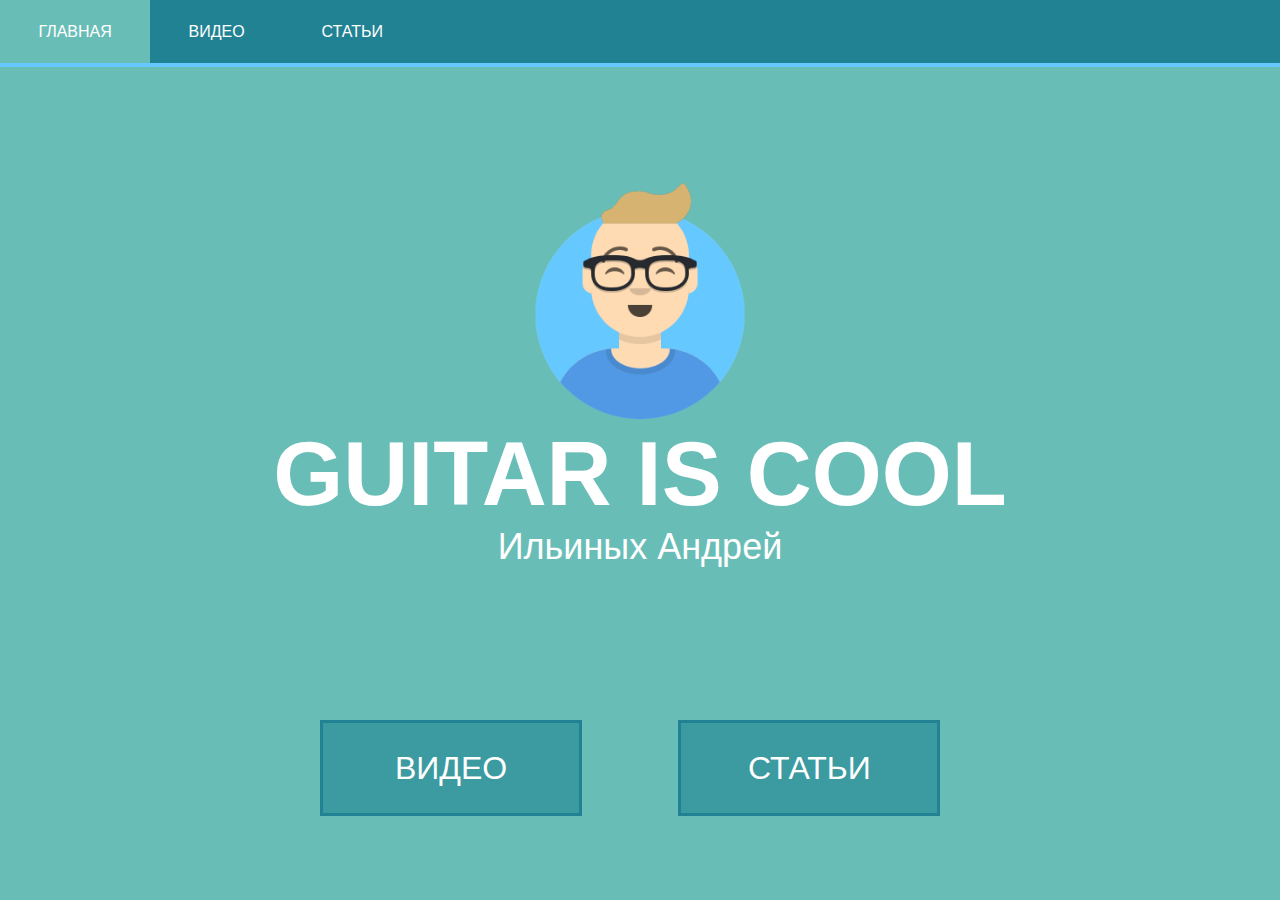
<file: index.html>
<!DOCTYPE html>
<html>
    <head>
        <title>Главная GiC</title>
        <meta charset="utf-8">
        <link href="css/Главная/style.css" rel="stylesheet" type="text/css">
    </head>
    <body>
        <nav>
            <ul>
                <li><a href="index.html">Главная</a></li>
                <li><a href="video.html">Видео</a></li>
                <li><a href="article.html">Статьи</a></li>
            </ul>
        </nav>
        <div class="line"></div>
        <div class="main">
            <div class="text-main">
                <img src="1.png">
                <h1>Guitar is Cool</h1>
                <p>Ильиных Андрей</p>
            </div>
            <div class="dws">
                <a href="video.html" class="butt">Видео</a>
            </div>
            <div class="dws1">
                <a href="article.html" class="butt1">Статьи</a>
            </div>
        </div>
    </body>
</html>
</file>
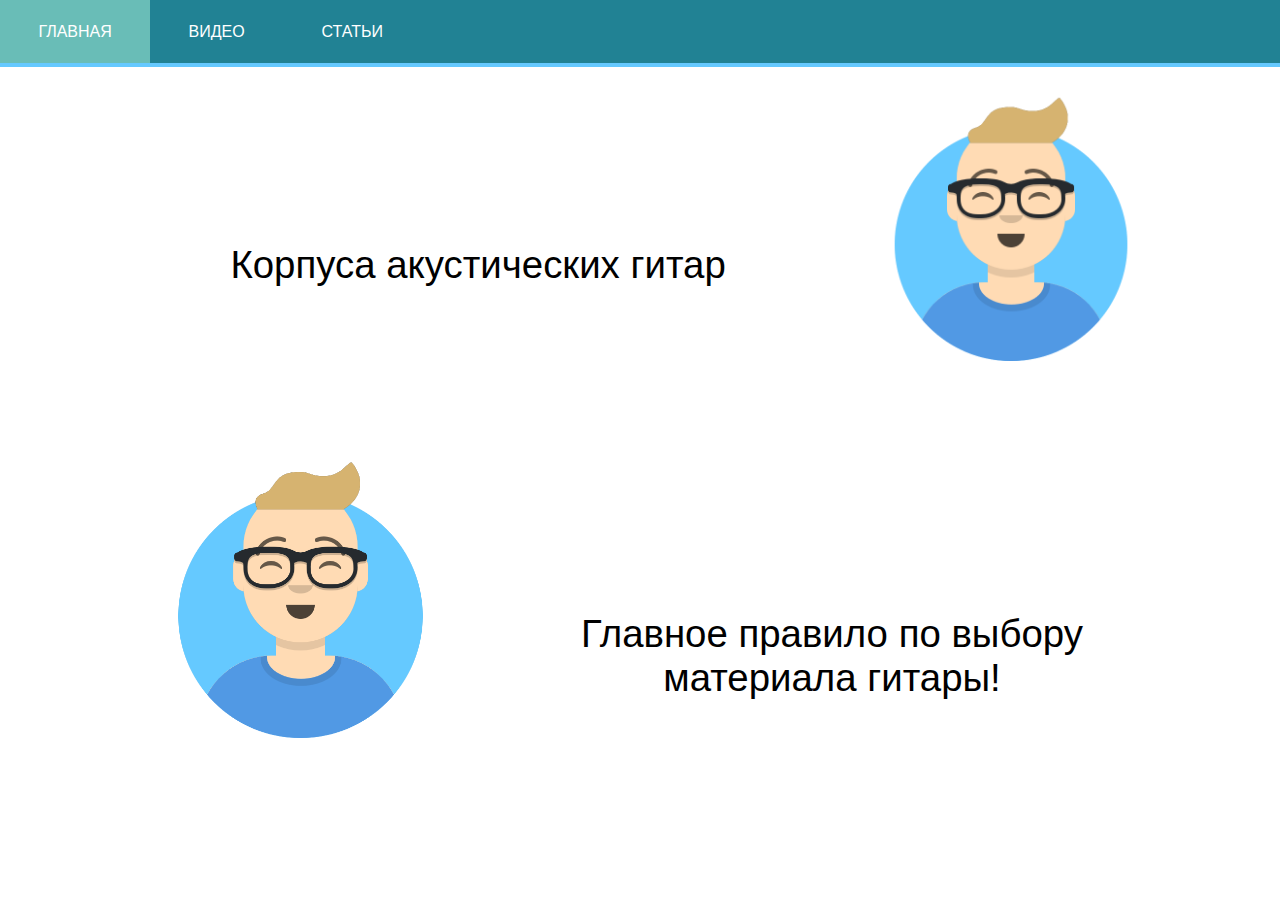
<file: article.html>
<!DOCTYPE html>
<html>
    <head>
        <title>Статьи GiC</title>
        <meta charset="utf-8">
        <link href="css/Статьи/article.css" rel="stylesheet" type="text/css">
    </head>
    <body>
        <nav>
            <ul>
                <li><a href="index.html">Главная</a></li>
                <li><a href="video.html">Видео</a></li>
                <li><a href="article.html">Статьи</a></li>
            </ul>
            <hr  size='4' color=#65C9FF />
            <br> 
        </nav>
           
            <ul>
                <div class="list">
                    <li><a href='wood.html'> Корпуса акустических гитар</a></li>
                </div>
                <img class="wood" src="1.png">
                <div class="list2">
                    <li><a href="rrr.html"><p>Главное правило по выбору</p>
                
                        <p>материала гитары!</p></a>
                    </li>
                </div>
                <img class="wood2" src="1.png">
            </ul>
        
    </body>

</html>
</file>
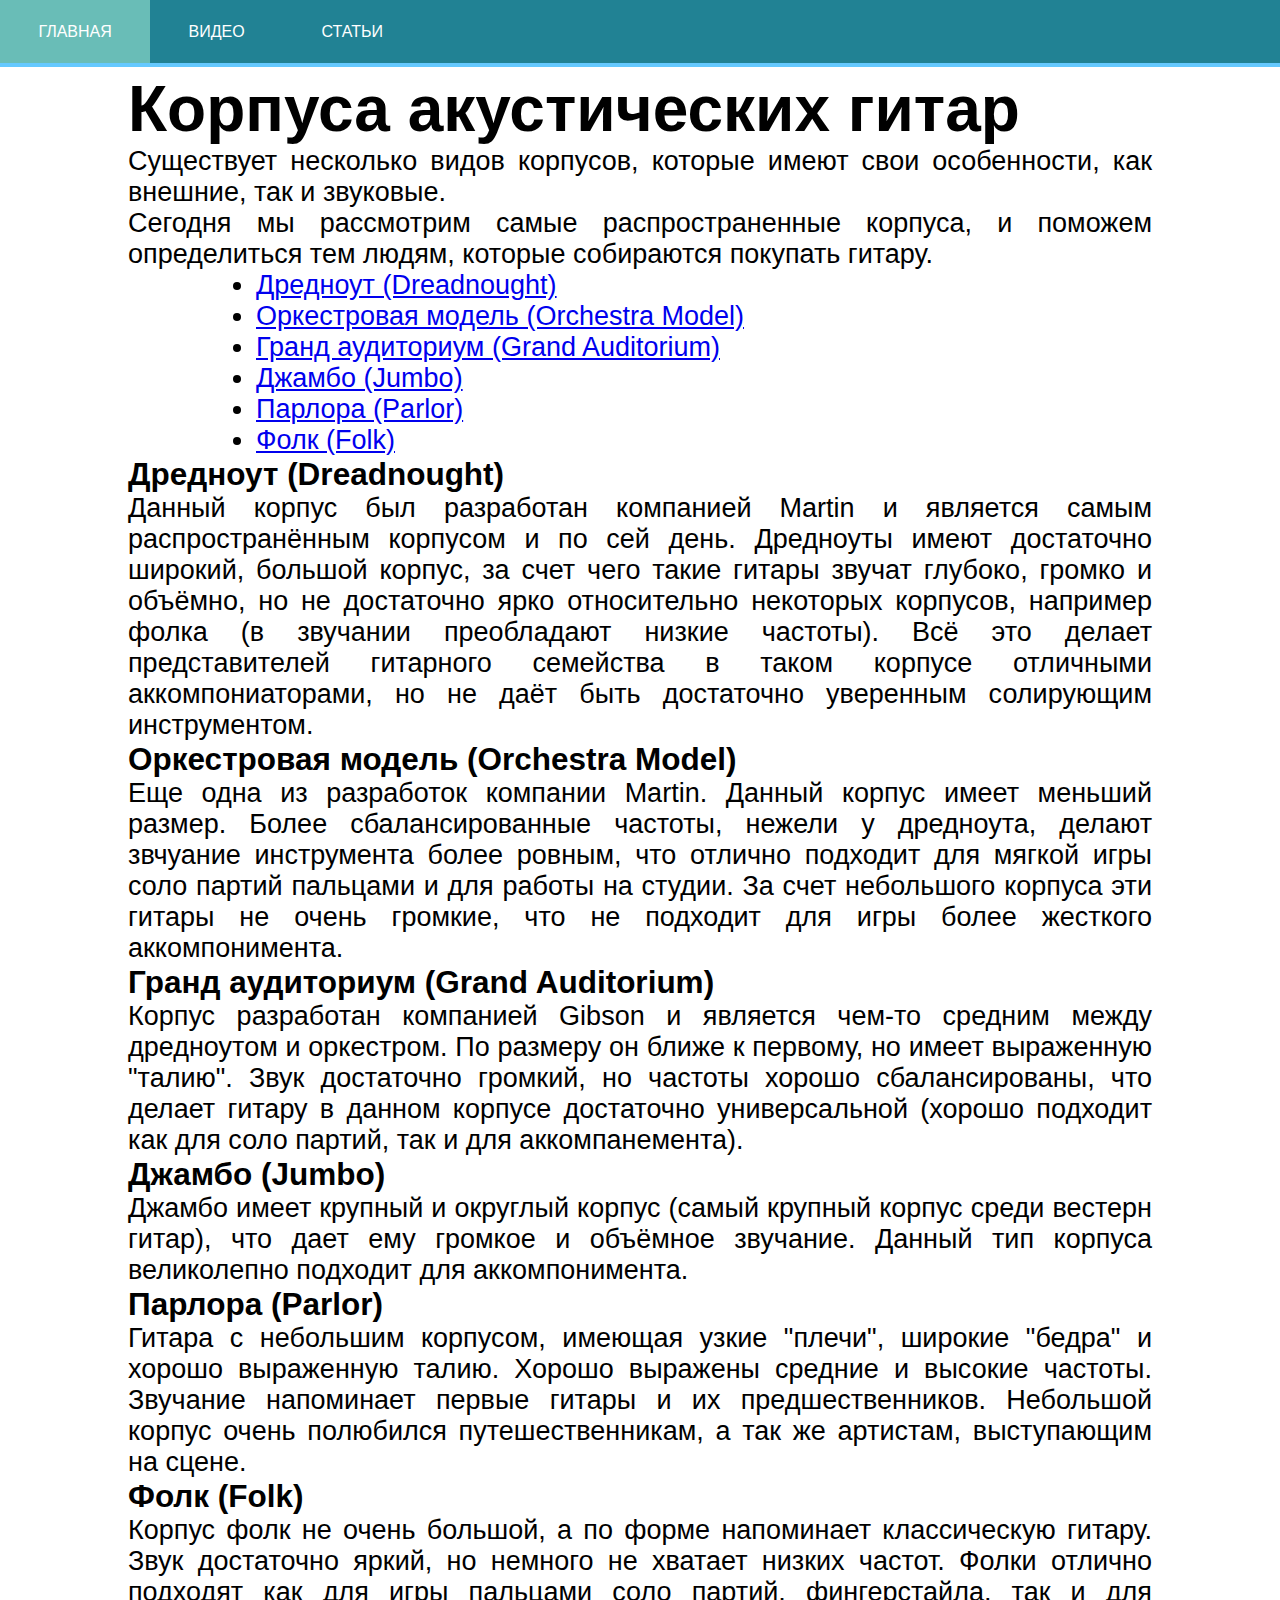
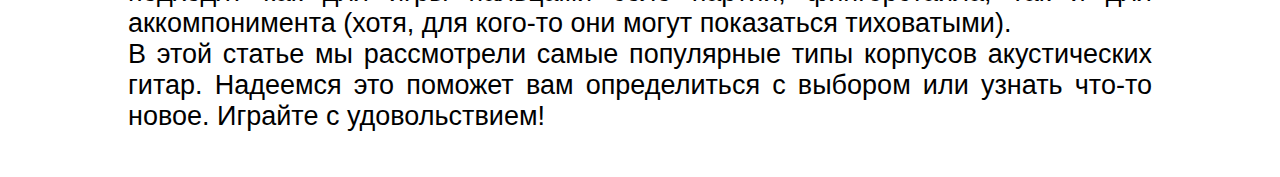
<file: wood.html>
<!DOCTYPE html>
<html>
    <head>
        <title>Корупса акустических гитар — Статьи GiC</title>
        <meta charset="utf-8">
        <link href="css/Статьи/wood.css" rel="stylesheet" type="text/css">
    </head>
    <body>
        
        <nav>
            <ul>
                <li><a href="index.html">Главная</a></li>
                <li><a href="video.html">Видео</a></li>
                <li><a href="article.html">Статьи</a></li>
            </ul>
            <hr  size='4' color=#65C9FF />
            <br> 
        </nav>
        
        
        <div class='bod'>
            <h1> Корпуса акустических гитар</h1>
            <p>Существует несколько видов корпусов, которые имеют свои особенности, как внешние, так и звуковые.</p>
            <p>Сегодня мы рассмотрим самые распространенные корпуса, и поможем определиться тем людям, которые собираются покупать гитару.</p>
            <ul class="list">
                <li><a href="#Dreadnought">Дредноут (Dreadnought)</a></li>
                <li><a href="#Orchestra Model">Оркестровая модель (Orchestra Model)</a></li>
                <li><a href="#Grand Auditorium">Гранд аудиториум (Grand Auditorium)</a></li>
                <li><a href="#Jumbo">Джамбо (Jumbo)</a></li>
                <li><a href="#Parlor">Парлора (Parlor)</a></li>
                <li><a href="#folk">Фолк (Folk)</a></li>
            </ul>
            
            <h2><a name="Dreadnought"></a>Дредноут (Dreadnought)</h2>
            <p>Данный корпус был разработан компанией Martin и является самым распространённым корпусом и по сей день. Дредноуты имеют достаточно широкий, большой корпус, за счет чего такие гитары звучат глубоко, громко и объёмно, но не достаточно ярко относительно некоторых корпусов, например фолка (в звучании преобладают низкие частоты). Всё это делает представителей гитарного семейства в таком корпусе отличными аккомпониаторами, но не даёт быть достаточно уверенным солирующим инструментом.</p>
            <h2><a name="Orchestra Model"></a>Оркестровая модель (Orchestra Model)</h2>
            <p>Еще одна из разработок компании Martin. Данный корпус имеет меньший размер. Более сбалансированные частоты, нежели у дредноута, делают звчуание инструмента более ровным, что отлично подходит для мягкой игры соло партий пальцами и для работы на студии. За счет небольшого корпуса эти гитары не очень громкие, что не подходит для игры более жесткого аккомпонимента.</p>
            <h2><a name="Grand Auditorium"></a>Гранд аудиториум (Grand Auditorium)</h2>
            <p>Корпус разработан компанией Gibson и является чем-то средним между дредноутом и оркестром. По размеру он ближе к первому, но имеет выраженную "талию". Звук достаточно громкий, но частоты хорошо сбалансированы, что делает гитару в данном корпусе достаточно универсальной (хорошо подходит как для соло партий, так и для аккомпанемента).</p>
            <h2><a name="Jumbo"></a>Джамбо (Jumbo)</h2>
            <p>Джамбо имеет крупный и округлый корпус (самый крупный корпус среди вестерн гитар), что дает ему громкое и объёмное звучание. Данный тип корпуса великолепно подходит для аккомпонимента.</p>
            <h2><a name="Parlor"></a>Парлора (Parlor)</h2>
            <p>Гитара с небольшим корпусом, имеющая узкие "плечи", широкие "бедра" и хорошо выраженную талию. Хорошо выражены средние и высокие частоты. Звучание напоминает первые гитары и их предшественников. Небольшой корпус очень полюбился путешественникам, а так же артистам, выступающим на сцене.</p>
            <h2><a name="folk"></a>Фолк (Folk)</h2>
            <p>Корпус фолк не очень большой, а по форме напоминает классическую гитару. Звук достаточно яркий, но немного не хватает низких частот. Фолки отлично подходят как для игры пальцами соло партий, фингерстайла, так и для аккомпонимента (хотя, для кого-то они могут показаться тиховатыми).</p>
            <p>В этой статье мы рассмотрели самые популярные типы корпусов акустических гитар. Надеемся это поможет вам определиться с выбором или узнать что-то новое. Играйте с удовольствием!</p>
        </div>
    
    </body>

</html>
</file>
<file: css/Главная/style.css>
*{
    margin: 0 auto;
    padding: 0;
    top: 0;
    left: 0;
}
.main{
    width: 100vw;
    height: 92.5vh;
    background-color: #69bdb7;
   
}
.text-main{
    position: relative;
    text-align: center;
    top: 12vh;
    color: #fff;
}
.main h1{
    font-size: 10vw;
    font-size: 10vh;
    text-transform: uppercase;
    font-family: Arial, Helvetica, sans-serif;
}
.main p{
    margin-top: 30hv;
    font-size: 4vw;
    font-size: 4vh;
    font-family: Arial, Helvetica, sans-serif;
}
.main img{
    transition: .3s;
    width: 18vw;
    
}
.main img:hover{
    transition: .3s;
    width: 20vw;
}
.dws{
    position: absolute;
    top: 80vh;
    left: 25vw;
}


.butt::after{
    opacity: 1;
    transition-delay: .2s;
}
.butt:hover{
    color: #fff;
    background: #218394d0;
}
.butt:hover::before,
.butt:hover::after{
    left: 0;
}
.dws1{
    position: absolute;
    top: 80vh;
    left: 53vw;
}
.butt1,
.butt{
    border: 3px solid #218294;
    background: #2183949d;
    
    font-size: 2.5vw;
    color: #fff;
    text-decoration: none;
    text-transform: uppercase;
    width: 20vw;
    height: 10vh;
    display: block;
    text-align: center;
    line-height: 10vh;
    font-family: Arial, Helvetica, sans-serif;
    position: relative;
    transition: .2s;
    overflow: hidden;
}

.butt1::after{
    opacity: 1;
    transition-delay: .1s;
}
.butt1:hover{
    color: #fff;
    background: #218394d0;
}
.butt1:hover::before,
.butt1:hover::after{
    left: 0;
}
nav {
    width: 100vw;
    margin: 0 auto;
}

nav::before{
    content: ' ';
    display: block;
    height: 7vh;
    width: 100vw;
    background: #218294;
    position: absolute;
    left: 0;
    z-index: -1;
}
ul {
    margin: 0;
    padding: 0;
    list-style: none;
    height: 7vh;
}
ul li{
    float: left;
}
ul li a{
    color: #fff;
    font-family: Arial, Helvetica, sans-serif;
    display: block;
    height: 7vh;
    padding: 0 3vw;
    text-transform: uppercase;
    text-decoration: none;
    line-height: 7vh;
}

ul li a:hover{
    background: #69bdb7;
    transition: .2s;
}
.line {
    border-bottom: .5vh solid #65C9FF; /* Параметры линии */
   }
</file>
<file: css/Статьи/article.css>
*{
    margin: 0 auto;
    padding: 0;
    top: 0;
    left: 0;
}
nav {
    width: 100vw;
    margin: 0 auto;
}

nav::before{
    content: ' ';
    display: block;
    height: 7vh;
    width: 100vw;
    background: #218294;
    position: absolute;
    left: 0;
    z-index: -1;
}
nav ul {
    margin: 0;
    padding: 0;
    list-style: none;
    height: 7vh;
}
nav ul li{
    float: left;
}
nav ul li a{
    color: #fff;
    font-family: Arial, Helvetica, sans-serif;
    display: block;
    height: 7vh;
    padding: 0 3vw;
    text-transform: uppercase;
    text-decoration: none;
    line-height: 7vh;
}

nav ul li a:hover{
    background: #69bdb7;
    transition: .2s;
}
.line {
    border-bottom: .5vh  solid #65C9FF; /* Параметры линии */
   }

   nav {
    width: 100vw;
    margin: 0 auto;
    position: fixed;
    top: 0;
    z-index: +1;
}
.list li a{
    position: relative;
    top: 27vh;
    font-family: Arial, Helvetica, sans-serif;
    font-size: 3vh;
    font-size: 3vw;
    margin-left: 18vw;
    width: 45vw;
    text-align: center;
    list-style: none;
    transition: .2s;
    text-decoration: none;
    color: black;
    text-decoration: none;
}

.list :hover{
    color: #218294;
    font-size: 6vw;
    font-size: 6vh;
    transition: .2s;
    left: -3vw;
}
.wood{
    position: relative;
    width: 20vw;
    margin-left: 69vw;
    top: 5vh;
}

.list2 li {
    position: relative;
    top: 32.5vh;
    font-size: 3vh;
    font-size: 3vw;
    
    transition: .2s;
    margin-left: 30vw;
    width: 70vw;
    text-align: center;
    
}
.list2 li a{
    color: black;
    list-style: none;
    font-family: Arial, Helvetica, sans-serif;
    text-decoration: none;
}
.list2 :hover{
    color: #218294;
    font-size: 6vw;
    font-size: 6vh;
    transition: .2s;
    left: 0vw;
}
.wood2{
    position: relative;
    width: 21vw;
    margin-left: 13vw;
    top: 5vh;
}
</file>
<file: css/Статьи/wood.css>
*{
    margin: 0 auto;
    padding: 0;
    top: 0;
    left: 0;
}
nav {
    width: 100vw;
    margin: 0 auto;
    position: fixed;
    top: 0;
    z-index: +1;
}

nav::before{
    content: ' ';
    display: block;
    height: 7vh;
    width: 100vw;
    background: #218294;
    position: absolute;
    left: 0;
    z-index: -1;
}
nav ul {
    margin: 0;
    padding: 0;
    list-style: none;
    height: 7vh;
}
nav ul li{
    float: left;
}
nav ul li a{
    color: #fff;
    font-family: Arial, Helvetica, sans-serif;
    display: block;
    height: 7vh;
    padding: 0 3vw;
    text-transform: uppercase;
    text-decoration: none;
    line-height: 7vh;
}

nav ul li a:hover{
    background: #69bdb7;
    transition: .2s;
}




p{
    font-size: 3vh;
    font-size: 3w;
    text-align: justify;
}
h1{
    font-size: 5vh;
    font-size: 5vw;
}
h2{
    font-size: 3.5vh;
    font-size: 3.5vh;
}
.list {
    position: relative;
    font-size: 3vh;
    font-size: 2.5vwvh;
    left: 10vw;
    list-style: disc;
}
p,
h2,
h1,
.bod ul li {
    font-family: Arial, Helvetica, sans-serif;
    
}

.bod{
    margin-top: 8vh;
    margin-bottom: 5vh;
    padding: 0;
    top: 0;
    left: 0;
    width: 80%;
}
</file>
